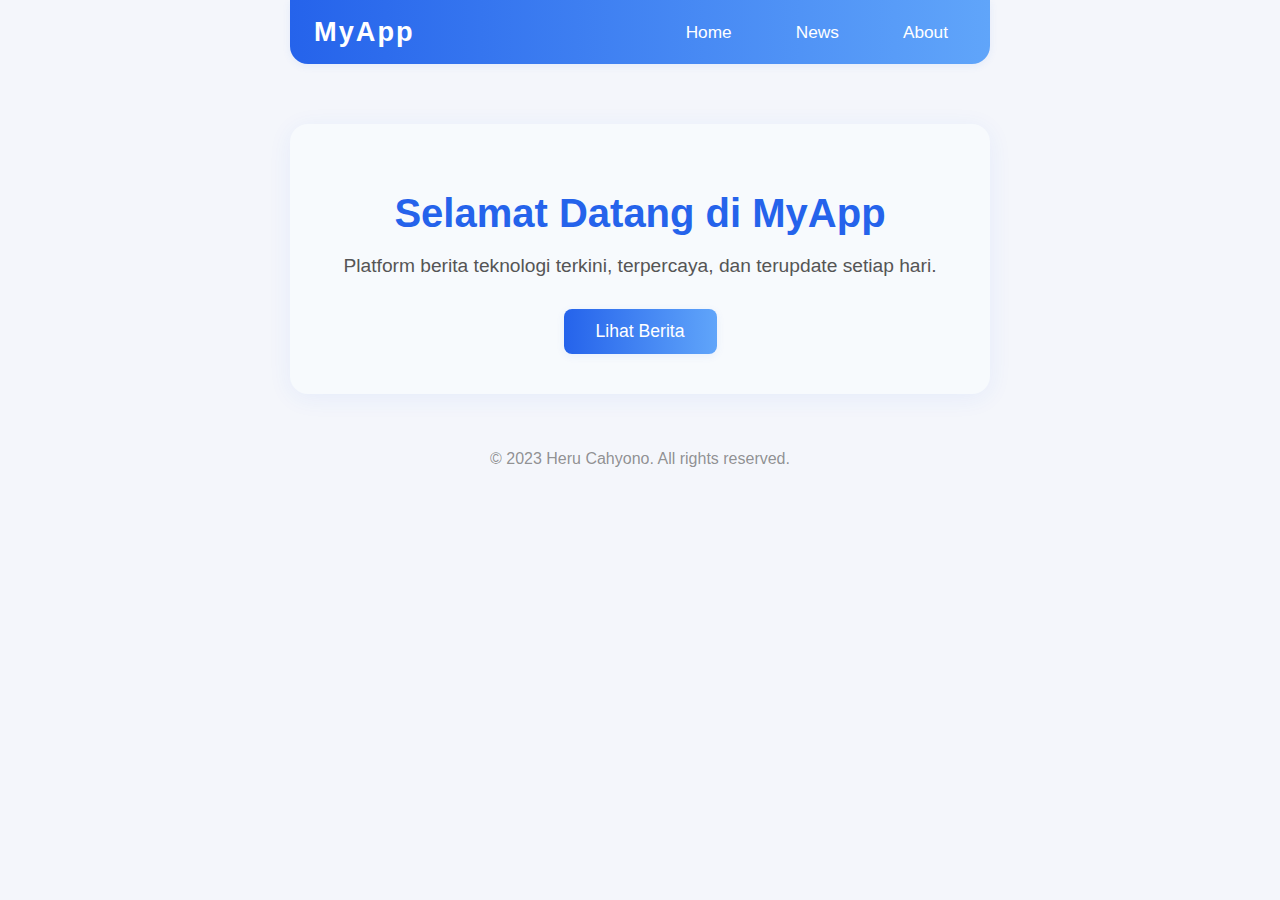
<file: index.html>
<!DOCTYPE html>
<html lang="id">
  <head>
    <meta charset="UTF-8" />
    <meta name="viewport" content="width=device-width, initial-scale=1" />
    <title>MyApp | Home</title>
    <link rel="stylesheet" href="styles.css" />
  </head>
  <body>
    <!-- Navbar -->
    <nav class="navbar">
      <div class="navbar-container">
        <a href="index.html" class="navbar-logo">MyApp</a>
        <ul class="navbar-menu">
          <li><a href="index.html">Home</a></li>
          <li><a href="news.html">News</a></li>
          <li><a href="about.html">About</a></li>
        </ul>
      </div>
    </nav>
    <!-- Hero Section -->
    <section class="hero">
      <h1>Selamat Datang di MyApp</h1>
      <p>
        Platform berita teknologi terkini, terpercaya, dan terupdate setiap
        hari.
      </p>
      <a href="news.html" class="btn-primary">Lihat Berita</a>
    </section>

    <!--Footer-->
    <footer class="footer">
      <p>&copy; 2023 Heru Cahyono. All rights reserved.</p>
    </footer>
  </body>
</html>
</file>
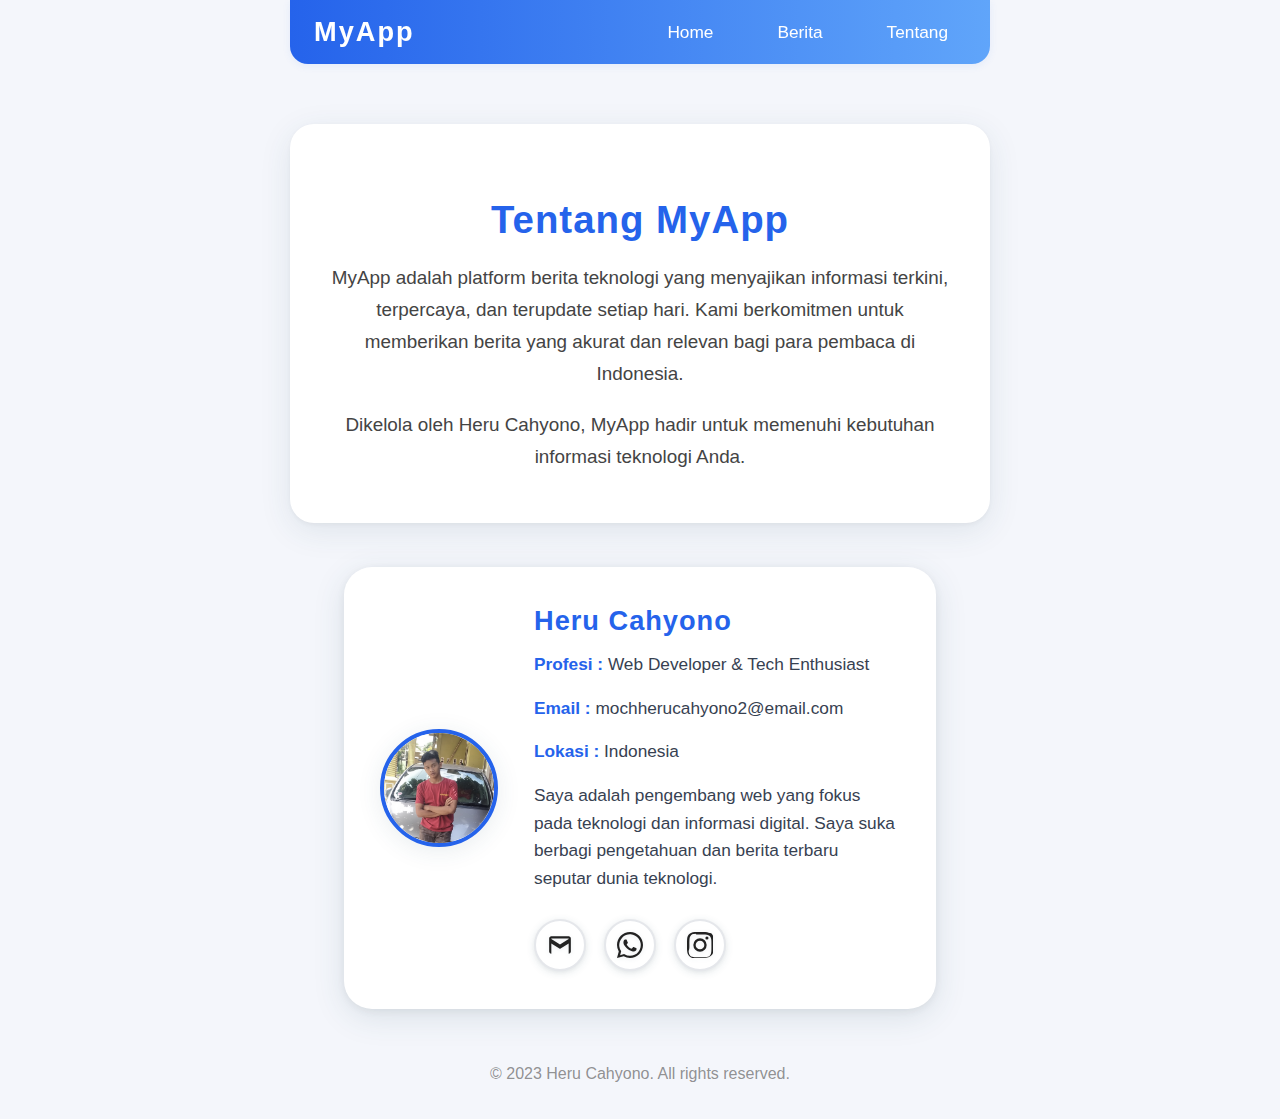
<file: about.html>
<!DOCTYPE html>
<html lang="id">
  <head>
    <meta charset="UTF-8" />
    <meta name="viewport" content="width=device-width, initial-scale=1" />
    <title>MyApp | Tentang</title>
    <link rel="stylesheet" href="styles.css" />
  </head>
  <body>
    <!-- Navbar -->
    <nav class="navbar">
      <div class="navbar-container">
        <a href="index.html" class="navbar-logo">MyApp</a>
        <ul class="navbar-menu">
          <li><a href="index.html">Home</a></li>
          <li><a href="news.html">Berita</a></li>
          <li><a href="about.html">Tentang</a></li>
        </ul>
      </div>
    </nav>

    <!--Section-->
    <section class="about-section">
      <h1>Tentang MyApp</h1>
      <p>
        MyApp adalah platform berita teknologi yang menyajikan informasi
        terkini, terpercaya, dan terupdate setiap hari. Kami berkomitmen untuk
        memberikan berita yang akurat dan relevan bagi para pembaca di
        Indonesia.
      </p>
      <p>
        Dikelola oleh Heru Cahyono, MyApp hadir untuk memenuhi kebutuhan
        informasi teknologi Anda.
      </p>
    </section>

    <!-- Biodata -->
    <div class="biodata-card">
      <img src="img/profil.jpg" alt="Heru Cahyono" class="biodata-photo" />
      <div class="biodata-info">
        <h2>Heru Cahyono</h2>
        <p><strong>Profesi :</strong> Web Developer & Tech Enthusiast</p>
        <p><strong>Email :</strong> mochherucahyono2@email.com</p>
        <p><strong>Lokasi :</strong> Indonesia</p>
        <p>
          Saya adalah pengembang web yang fokus pada teknologi dan informasi
          digital. Saya suka berbagi pengetahuan dan berita terbaru seputar
          dunia teknologi.
        </p>
        <div class="biodata-sosmed">
          <a
            href="https://mail.google.com/mail/?view=cm&fs=1&to=mochherucahyono2@gmail.com"
            target="_blank"
            title="Email"
            class="footer-icon email"
            rel="noopener"
          >
            <svg width="26" height="26" fill="currentColor" viewBox="0 0 24 24">
              <path
                d="M20 4H4C2.897 4 2 4.897 2 6v12c0 1.103.897 2 2 2h16c1.103 0 2-.897 2-2V6c0-1.103-.897-2-2-2zm0 2v.511l-8 5.01-8-5.01V6h16zM4 20v-9.489l7.445 4.653a1 1 0 0 0 1.11 0L20 10.511V20H4z"
              ></path>
            </svg>
          </a>
          <a
            href="https://wa.me/6283833537310"
            target="_blank"
            title="WhatsApp"
            class="footer-icon whatsapp"
            rel="noopener"
          >
            <svg width="26" height="26" fill="currentColor" viewBox="0 0 24 24">
              <path
                d="M20.52 3.48A11.87 11.87 0 0 0 12 0C5.37 0 0 5.37 0 12a11.93 11.93 0 0 0 1.64 6.06L0 24l6.18-1.62A11.93 11.93 0 0 0 12 24c6.63 0 12-5.37 12-12 0-3.19-1.24-6.19-3.48-8.52zM12 22a9.93 9.93 0 0 1-5.09-1.39l-.36-.21-3.67.96.98-3.58-.23-.37A9.93 9.93 0 1 1 12 22zm5.47-7.14c-.3-.15-1.77-.87-2.04-.97-.27-.1-.47-.15-.67.15-.2.3-.77.97-.94 1.17-.17.2-.35.22-.65.07-.3-.15-1.27-.47-2.42-1.5-.9-.8-1.5-1.77-1.67-2.07-.17-.3-.02-.46.13-.61.13-.13.3-.35.45-.52.15-.17.2-.3.3-.5.1-.2.05-.37-.02-.52-.07-.15-.67-1.62-.92-2.22-.24-.58-.5-.5-.67-.5-.17 0-.37-.02-.57-.02-.2 0-.52.07-.8.37-.27.3-1.05 1.02-1.05 2.5 0 1.47 1.07 2.9 1.22 3.1.15.2 2.1 3.2 5.1 4.37.71.31 1.26.5 1.7.64.71.23 1.36.2 1.87.12.57-.08 1.77-.72 2.02-1.42.25-.7.25-1.3.17-1.42-.08-.12-.27-.2-.57-.35z"
              ></path>
            </svg>
          </a>
          <a
            href="https://instagram.com/herucahyono._"
            target="_blank"
            title="Instagram"
            class="footer-icon instagram"
            rel="noopener"
          >
            <svg width="26" height="26" fill="currentColor" viewBox="0 0 24 24">
              <path
                d="M12 2.2c3.2 0 3.584.012 4.85.07 1.17.056 1.97.24 2.43.41a4.92 4.92 0 0 1 1.77 1.03 4.92 4.92 0 0 1 1.03 1.77c.17.46.354 1.26.41 2.43.058 1.266.07 1.65.07 4.85s-.012 3.584-.07 4.85c-.056 1.17-.24 1.97-.41 2.43a4.92 4.92 0 0 1-1.03 1.77 4.92 4.92 0 0 1-1.77 1.03c-.46.17-1.26.354-2.43.41-1.266.058-1.65.07-4.85.07s-3.584-.012-4.85-.07c-1.17-.056-1.97-.24-2.43-.41a4.92 4.92 0 0 1-1.77-1.03 4.92 4.92 0 0 1-1.03-1.77c-.17-.46-.354-1.26-.41-2.43C2.212 15.584 2.2 15.2 2.2 12s.012-3.584.07-4.85c.056-1.17.24-1.97.41-2.43a4.92 4.92 0 0 1 1.03-1.77 4.92 4.92 0 0 1 1.77-1.03c.46-.17 1.26-.354 2.43-.41C8.416 2.212 8.8 2.2 12 2.2zm0-2.2C8.736 0 8.332.012 7.052.07c-1.276.058-2.15.24-2.91.51a6.92 6.92 0 0 0-2.51 1.64A6.92 6.92 0 0 0 .58 4.142c-.27.76-.452 1.634-.51 2.91C.012 8.332 0 8.736 0 12c0 3.264.012 3.668.07 4.948.058 1.276.24 2.15.51 2.91a6.92 6.92 0 0 0 1.64 2.51 6.92 6.92 0 0 0 2.51 1.64c.76.27 1.634.452 2.91.51C8.332 23.988 8.736 24 12 24s3.668-.012 4.948-.07c1.276-.058 2.15-.24 2.91-.51a6.92 6.92 0 0 0 2.51-1.64 6.92 6.92 0 0 0 1.64-2.51c.27-.76.452-1.634.51-2.91.058-1.28.07-1.684.07-4.948s-.012-3.668-.07-4.948c-.058-1.276-.24-2.15-.51-2.91a6.92 6.92 0 0 0-1.64-2.51A6.92 6.92 0 0 0 19.858.58c-.76-.27-1.634-.452-2.91-.51C15.668.012 15.264 0 12 0zm0 5.838A6.162 6.162 0 1 0 18.162 12 6.162 6.162 0 0 0 12 5.838zm0 10.162A4 4 0 1 1 16 12a4 4 0 0 1-4 4zm6.406-11.845a1.44 1.44 0 1 0 1.44 1.44 1.44 1.44 0 0 0-1.44-1.44z"
              ></path>
            </svg>
          </a>
        </div>
      </div>
    </div>

    <!-- Footer -->
    <footer class="footer">
      <p>&copy; 2023 Heru Cahyono. All rights reserved.</p>
    </footer>
  </body>
</html>
</file>
<file: styles.css>
/* Body */
body {
  font-family: "Segoe UI", Arial, sans-serif;
  max-width: 700px;
  margin: 0 auto;
  background: #f4f6fb;
  color: #222;
}

/* Navbar */
.navbar {
  background: linear-gradient(90deg, #2563eb 0%, #60a5fa 100%);
  padding: 0;
  box-shadow: 0 2px 8px rgba(37, 99, 235, 0.08);
  margin-bottom: 32px;
  border-radius: 0 0 18px 18px;
  position: sticky;
  top: 0;
  z-index: 100;
}

.navbar-container {
  max-width: 900px;
  margin: 0 auto;
  display: flex;
  align-items: center;
  justify-content: space-between;
  padding: 0 24px;
  height: 64px;
}

.navbar-logo {
  color: #fff;
  font-size: 1.7rem;
  font-weight: bold;
  text-decoration: none;
  letter-spacing: 2px;
  transition: color 0.2s;
}

.navbar-logo:hover {
  color: #ffe066;
}

.navbar-menu {
  list-style: none;
  display: flex;
  gap: 28px;
  margin: 0;
  padding: 0;
}

.navbar-menu li a {
  color: #fff;
  text-decoration: none;
  font-size: 1.08rem;
  font-weight: 500;
  padding: 8px 18px;
  border-radius: 8px;
  transition: background 0.18s, color 0.18s;
}

.navbar-menu li a:hover,
.navbar-menu li a:focus {
  background: #fff;
  color: #2563eb;
}

@media (max-width: 700px) {
  .navbar-container {
    flex-direction: column;
    height: auto;
    padding: 12px 8px;
    gap: 8px;
  }
  .navbar-menu {
    gap: 10px;
  }
  .navbar-logo {
    font-size: 1.2rem;
  }
}

/* Hero */
.hero {
  max-width: 700px;
  margin: 60px auto 0 auto;
  text-align: center;
  padding: 40px 24px;
  background: #f7fafd;
  border-radius: 18px;
  box-shadow: 0 4px 24px rgba(37, 99, 235, 0.07);
}

.hero h1,
h1 {
  text-align: center;
  font-size: 2.5rem;
  color: #2563eb;
  margin-bottom: 16px;
}

.hero p {
  font-size: 1.2rem;
  color: #555;
  margin-bottom: 32px;
}

.btn-primary {
  display: inline-block;
  background: linear-gradient(90deg, #2563eb 0%, #60a5fa 100%);
  color: #fff;
  padding: 12px 32px;
  border-radius: 8px;
  text-decoration: none;
  font-size: 1.1rem;
  font-weight: 500;
  transition: background 0.2s, transform 0.2s;
  box-shadow: 0 2px 8px rgba(37, 99, 235, 0.08);
}

.btn-primary:hover {
  background: linear-gradient(90deg, #60a5fa 0%, #2563eb 100%);
  transform: translateY(-2px) scale(1.03);
}

/* About Section */
.about-section {
  max-width: 700px;
  margin: 60px auto 0 auto;
  background: #fff;
  border-radius: 24px;
  box-shadow: 0 8px 32px rgba(44, 83, 100, 0.1), 0 1.5px 4px rgba(0, 0, 0, 0.04);
  padding: 48px 36px 32px 36px;
  text-align: center;
  position: relative;
  z-index: 1;
}

.about-section h1 {
  font-size: 2.4rem;
  color: #2563eb;
  margin-bottom: 20px;
  font-weight: 800;
  letter-spacing: 1px;
}

.about-section p {
  font-size: 1.18rem;
  color: #444;
  margin-bottom: 18px;
  line-height: 1.7;
}

/* Berita */

.berita {
  display: flex;
  align-items: flex-start;
  gap: 20px;
  background: #fff;
  padding: 22px 24px;
  margin-bottom: 24px;
  border-radius: 18px;
  box-shadow: 0 4px 24px rgba(37, 99, 235, 0.1), 0 1.5px 4px rgba(0, 0, 0, 0.04);
  border: none;
  transition: box-shadow 0.18s, transform 0.18s;
  position: relative;
  overflow: hidden;
}

.berita::before {
  content: "";
  position: absolute;
  left: 0;
  top: 0;
  width: 6px;
  height: 100%;
  background: linear-gradient(180deg, #2563eb 60%, #60a5fa 100%);
  border-radius: 8px 0 0 8px;
}

.berita:hover {
  box-shadow: 0 8px 32px rgba(37, 99, 235, 0.18), 0 2px 8px rgba(0, 0, 0, 0.06);
  transform: translateY(-3px) scale(1.012);
}

.berita img {
  width: 92px;
  height: 92px;
  object-fit: cover;
  border-radius: 12px;
  flex-shrink: 0;
  background: #e5e7eb;
  box-shadow: 0 2px 8px rgba(37, 99, 235, 0.07);
  border: 2px solid #f1f5f9;
}

.berita .konten {
  flex: 1;
  display: flex;
  flex-direction: column;
  justify-content: center;
}

.berita h2 {
  margin: 0 0 7px 0;
  color: #2563eb;
  font-size: 1.18em;
  font-weight: 700;
  line-height: 1.2;
}

.berita h2 a {
  color: #2563eb;
  text-decoration: none;
  transition: color 0.15s;
}
.berita h2 a:hover {
  color: #1d4ed8;
  text-decoration: underline;
}

.berita p.tanggal {
  font-style: italic;
  color: #64748b;
  margin: 0 0 10px 0;
  font-size: 0.97em;
}

.berita p {
  margin: 0;
  color: #374151;
  font-size: 1em;
  line-height: 1.5;
}

@media (max-width: 600px) {
  body {
    padding: 6px;
    max-width: 99vw;
  }
  .berita {
    flex-direction: column;
    align-items: stretch;
    gap: 12px;
    padding: 14px 8px;
  }
  .berita img {
    width: 100%;
    height: 160px;
    border-radius: 10px;
  }
}

/* Footer */
.footer {
  color: rgba(79, 79, 79, 0.62);
  text-align: center;
  padding: 20px;
  margin-top: 20px;
}

/* Biodata */
.biodata-card {
  max-width: 520px;
  margin: 44px auto 0 auto;
  background: #fff;
  border-radius: 28px;
  box-shadow: 0 8px 32px rgba(44, 83, 100, 0.13), 0 2px 8px rgba(0, 0, 0, 0.06);
  display: flex;
  align-items: center;
  gap: 36px;
  padding: 38px 36px;
  transition: box-shadow 0.18s, transform 0.18s;
  position: relative;
}

.biodata-card:hover {
  box-shadow: 0 16px 48px rgba(44, 83, 100, 0.18),
    0 4px 16px rgba(0, 0, 0, 0.09);
  transform: translateY(-4px) scale(1.018);
}

.biodata-photo {
  width: 110px;
  height: 110px;
  border-radius: 50%;
  object-fit: cover;
  border: 4px solid #2563eb;
  background: #e5e7eb;
  box-shadow: 0 4px 24px rgba(44, 83, 100, 0.1);
  transition: transform 0.18s;
}

.biodata-card:hover .biodata-photo {
  transform: scale(1.06) rotate(-2deg);
}

.biodata-info {
  flex: 1;
  display: flex;
  flex-direction: column;
  gap: 8px;
}

.biodata-info h2 {
  margin: 0 0 2px 0;
  color: #2563eb;
  font-size: 1.7em;
  font-weight: 800;
  letter-spacing: 1px;
}

.biodata-info p {
  margin: 4px 0;
  color: #374151;
  font-size: 1.08em;
  line-height: 1.6;
}

.biodata-info p strong {
  color: #2563eb;
  font-weight: 600;
}

.biodata-sosmed {
  margin-top: 14px;
  display: flex;
  gap: 18px;
  align-items: center;
}

.biodata-sosmed a {
  display: inline-flex;
  align-items: center;
  justify-content: center;
  width: 48px;
  height: 48px;
  border-radius: 50%;
  background: #fff;
  box-shadow: 0 2px 8px rgba(44, 83, 100, 0.12), 0 1.5px 4px rgba(0, 0, 0, 0.04);
  transition: transform 0.18s cubic-bezier(0.4, 2, 0.6, 1), box-shadow 0.18s,
    background 0.18s;
  color: #222;
  font-size: 1.2em;
  border: 2px solid #e5e7eb;
  position: relative;
  overflow: hidden;
}

.biodata-sosmed a:hover {
  background: #f4f6fb;
  transform: translateY(-4px) scale(1.12);
  box-shadow: 0 8px 24px rgba(44, 83, 100, 0.18), 0 2px 8px rgba(0, 0, 0, 0.06);
  border-color: #2563eb;
}

.biodata-sosmed a.email:hover {
  background: #ea4335;
  color: #fff;
}
.biodata-sosmed a.whatsapp:hover {
  background: #25d366;
  color: #fff;
}
.biodata-sosmed a.instagram:hover {
  background: linear-gradient(135deg, #f58529 0%, #dd2a7b 50%, #515bd4 100%);
  color: #fff;
}

.biodata-sosmed svg {
  display: block;
  width: 26px;
  height: 26px;
  transition: filter 0.18s;
  filter: drop-shadow(0 1px 2px rgba(44, 83, 100, 0.1));
}

.biodata-sosmed a:hover svg {
  filter: drop-shadow(0 2px 8px rgba(0, 0, 0, 0.1));
}

@media (max-width: 700px) {
  .about-section {
    padding: 18px 8px;
    margin-top: 24px;
  }
  .about-section h1 {
    font-size: 1.4rem;
  }
  .biodata-card {
    flex-direction: column;
    align-items: center;
    gap: 18px;
    padding: 18px 10px;
  }
  .biodata-photo {
    width: 80px;
    height: 80px;
  }
  .biodata-info h2 {
    font-size: 1.2em;
  }
  .biodata-sosmed a {
    width: 38px;
    height: 38px;
  }
}
</file>
